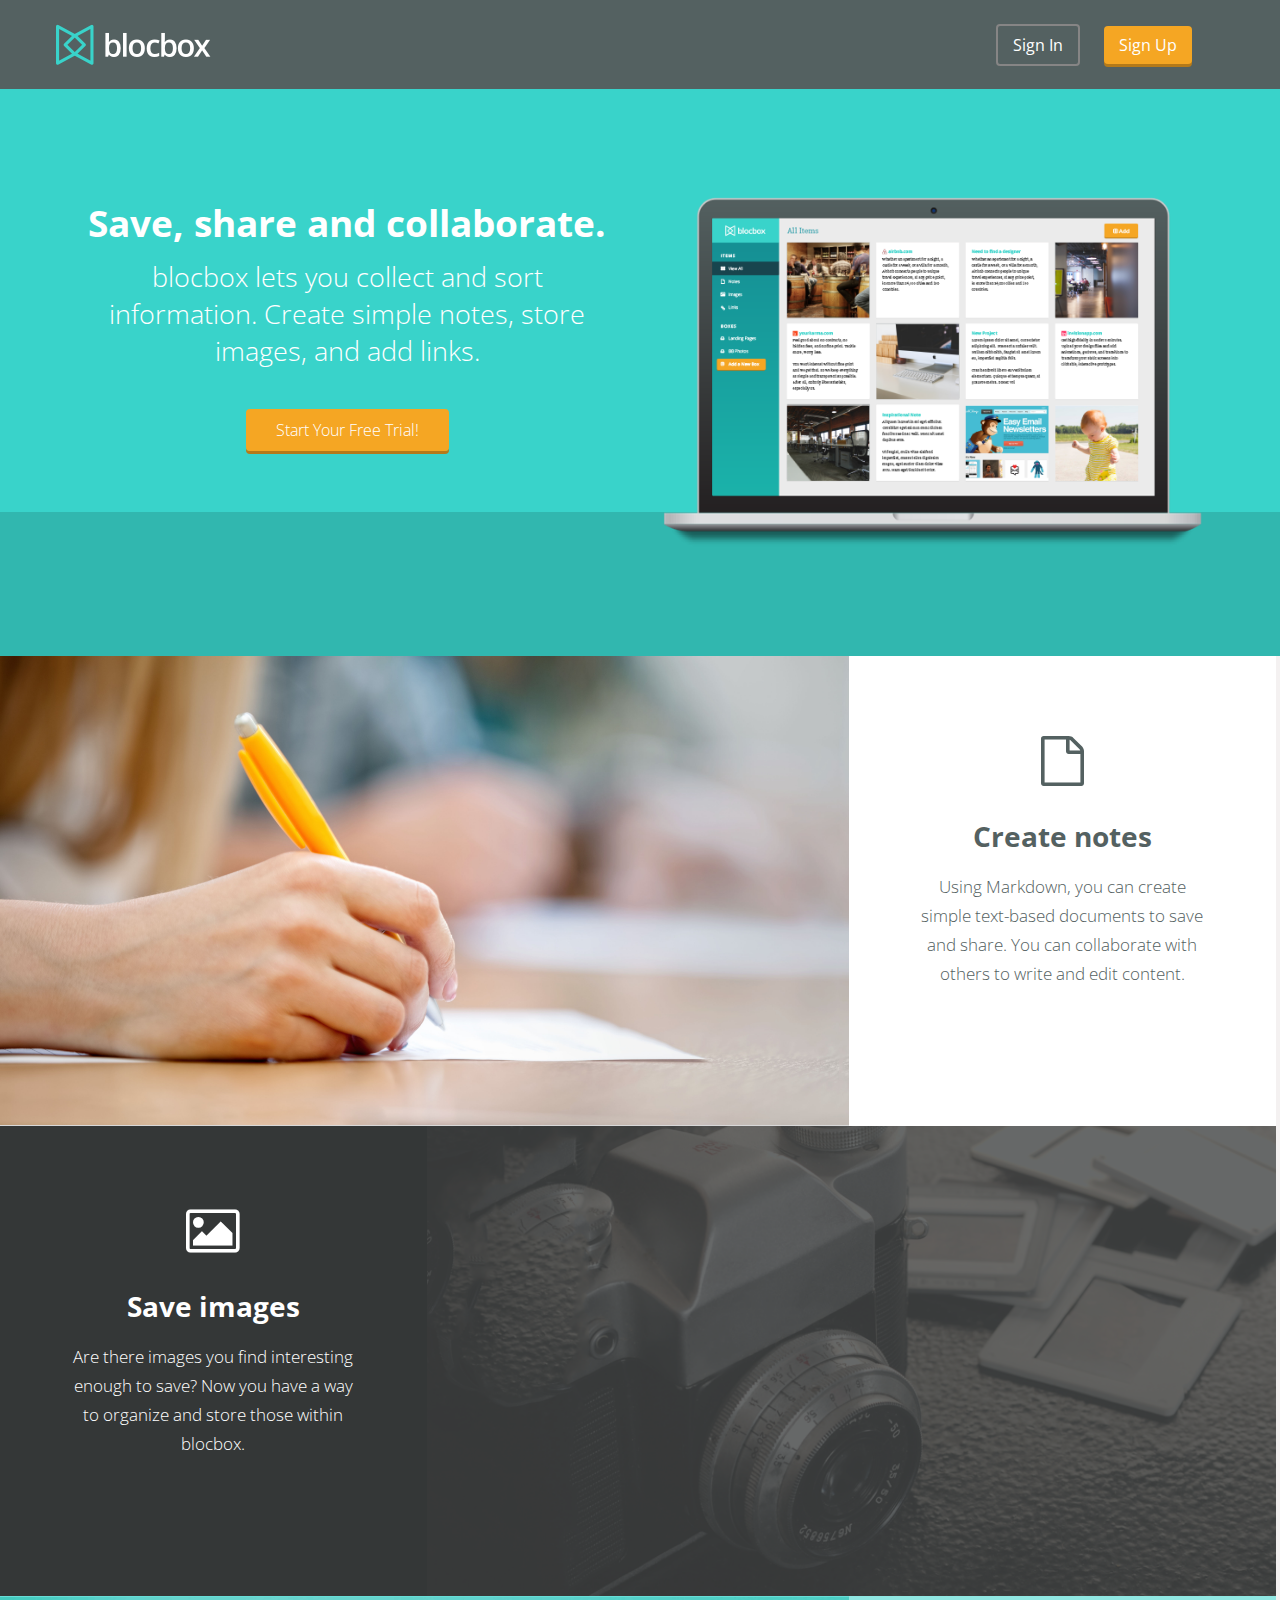
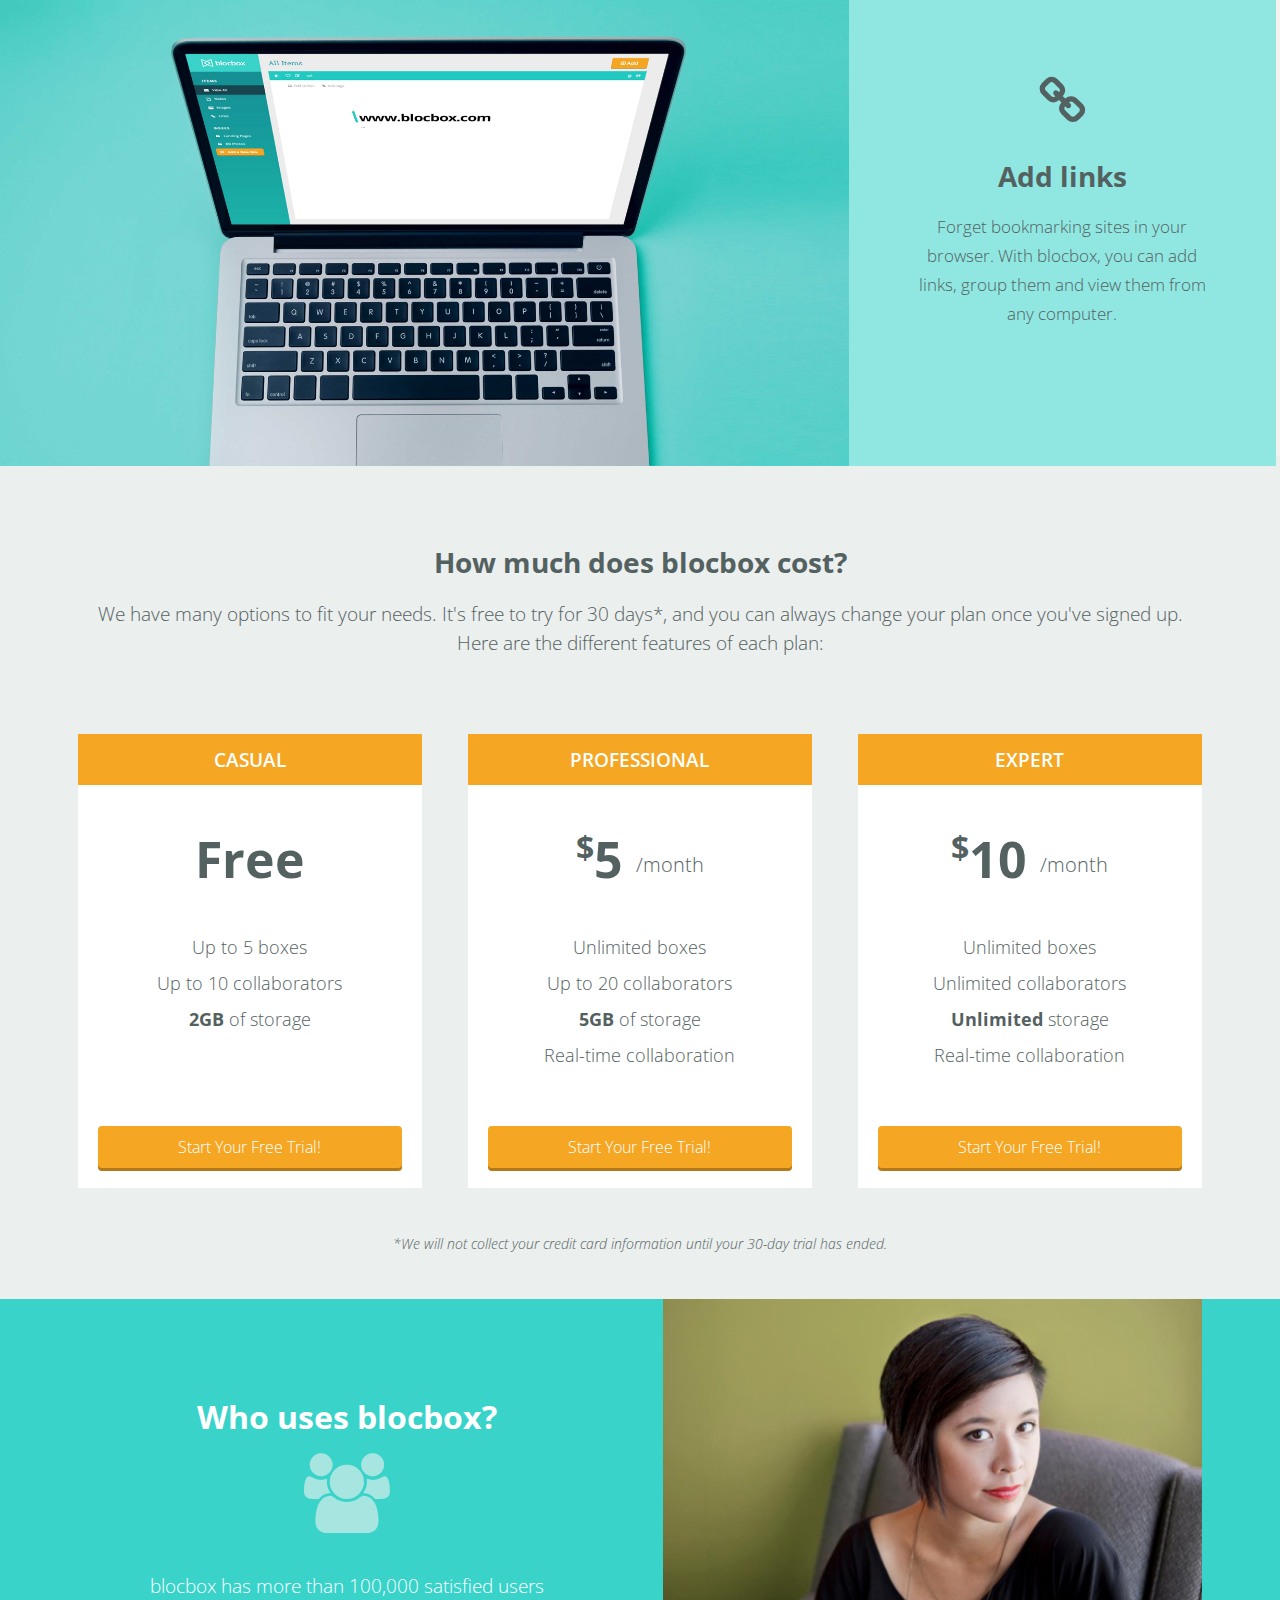
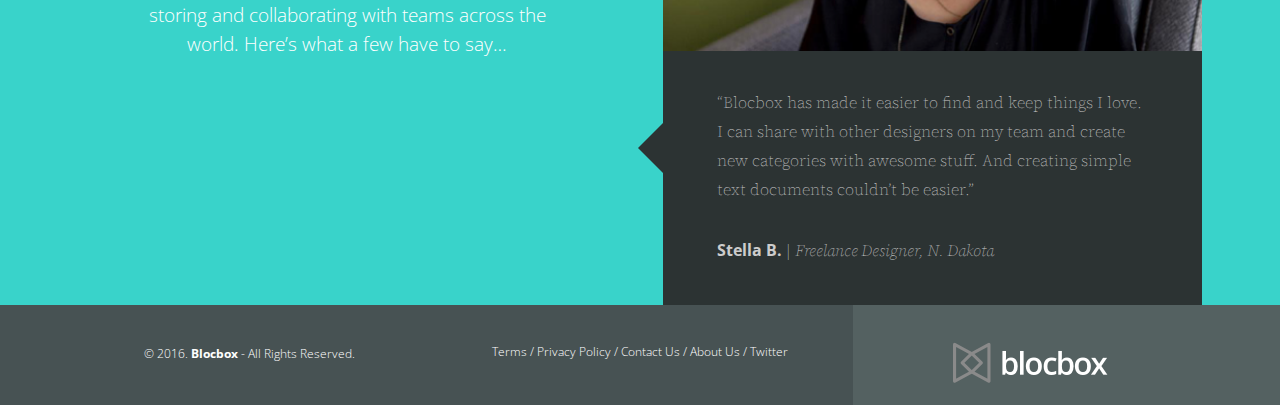
<file: index.html>
<!DOCTYPE html>
 <html lang="en-us">
 <head>
   <meta http-equiv="X-UA-Compatible" content="IE=Edge">
   <meta name="viewport" content="width=device-width, initial-scale=1">
   <meta charset="UTF-8">
   <title>Save, share and collaborate | Blocbox</title>

     <!-- Google Fonts -->
<link href='https://fonts.googleapis.com/css?family=Source+Serif+Pro:100,400,600,700|Open+Sans:400,300,300italic,400italic,600,600italic,700,700italic' rel='stylesheet' type='text/css'>

    <!--CSS -->
   <link rel="stylesheet" href="css/normalize.css">
   <link rel="stylesheet" href="css/style.css">
   <link rel="stylesheet" href="css/font-awesome.css">
   <link rel="stylesheet" href="css/animate.css">

 </head>

 <body>
  <header>
    <div class="navbar">
      <nav class="container">
      <a href="index.html" class="logo"><img src="images/logo.png" alt="Blocbox" /></a>
        <div class="menu">
        <ul>
         <li class="btn-outline"><a href="dashboard.html">Sign In</a></li>
         <li class="btn-orange"><a href="signup.html">Sign Up</a></li>
        </ul>
        </div>
      </nav>
    </div>

    <div class="container hero">
      <div class="one-half">
        <h1 class="animated inifinite fadeIn">Save, share and collaborate.</h1>
        <p>blocbox lets you collect and sort information. Create simple notes, store images, and add links.</p>
        <a href="signup.html" class="btn">Start Your Free Trial!</a>
      </div>
      <div class="one-half">
        <img src="images/dashboard.png" alt="Blocbox" />
      </div>
    </div>
  </header>

<main role="main">

   <!-- Benefits -->
<section class="benefits">
  <div class=" call-out notes">
  </div>
  <div class=" call-out-short white"> 
    <i class="fa fa-file-o"></i>
    <h2>Create notes</h2>
    <p>Using Markdown, you can create simple text-based documents to save and share. You can collaborate with others to write and edit content.</p>
  </div>
  <div class=" call-out-short grey">  
    <i class="fa fa-picture-o"></i>
    <h2>Save images</h2>
    <p>Are there images you find interesting enough to save? Now you have a way to organize and store those within blocbox.</p>
  </div>
  <div class=" call-out images">
  </div>
  <div class=" call-out tile links">
  </div>
  <div class=" call-out-short green"> 
    <i class="fa fa-link"></i>
    <h2>Add links</h2>
    <p>Forget bookmarking sites in your browser. With blocbox, you can add links, group them and view them from any computer.</p>
  </div>
</section>


 <!-- Pricing -->
 <section class="pricing">
   <div class="container">
     <h2>How much does blocbox cost?</h2>
     <p>We have many options to fit your needs. It's free to try for 30 days*, and you can always change your plan once you've signed up. <br/>Here are the different features of each plan:</p>
   </div>
   <ul class="container">
     <li class="one-third">
       <div class="box">
         <h3>Casual</h3>
         <h4>Free</h4>
         <ul>
           <li>Up to 5 boxes</li>
           <li>Up to 10 collaborators</li>
           <li><strong>2GB</strong> of storage</li>
         </ul>
         <a href="signup.html" class="btn">Start Your Free Trial!</a>
       </div>
     </li>
     <li class="one-third">
      <div class="box">
        <h3>Professional</h3>
        <h4><span>$</span>5 <span class="month">/month</span></h4>
        <ul>
          <li>Unlimited boxes</li>
          <li>Up to 20 collaborators</li>
          <li><strong>5GB</strong> of storage</li>
          <li>Real-time collaboration</li>
        </ul>
        <a href="signup.html" class="btn">Start Your Free Trial!</a>
      </div>
    </li>
    <li class="one-third">
      <div class="box">
        <h3>Expert</h3>
        <h4><span>$</span>10 <span class="month">/month</span></h4>
        <ul>
          <li>Unlimited boxes</li>
          <li>Unlimited collaborators</li>
          <li><strong>Unlimited</strong> storage</li>
          <li>Real-time collaboration</li>
        </ul>
        <a href="signup.html" class="btn">Start Your Free Trial!</a>
      </div>
    </li>
   </ul>

  <div class="container">
    <p class="small">*We will not collect your credit card information until your 30-day trial has ended.</p>
  </div>

 </section>

 <!-- Testimonials -->
 <section class="testimonials">
   <div class="container testimonials">
      <div class="one-half">
        <h1 class="animated inifinite fadeIn">Who uses blocbox?</h1>
        <i class="fa fa-users"></i>
        <p>blocbox has more than 100,000 satisfied users storing and collaborating with teams across the world. Here’s what a few have to say…</p>
     </div>

     <div class="one-half">    
       <div class="quote"> 
         <div class="arrow-left">
         </div>
         <img src="images/testamonial_01.png" alt="Stella" />            
         <p>“Blocbox has made it easier to find and keep things I love. I can share with other designers on my team and create new categories with awesome stuff. And creating simple text documents couldn’t be easier.”</p>
         <p><span>Stella B.</span> | <em>Freelance Designer, N. Dakota</em></p>
       </div>
     </div>
   </div>
 </section>

 </main>

 <!-- Footer -->
 <footer>
   <div class="container footer-nav-block">
       <div class="left-footer-block one-third">
         <p class="copyright-block">&copy; 2016. <strong>Blocbox</strong> - All Rights Reserved.</p>
       </div>
       <nav class="link-block middle-footer-block one-third">
         <ul>
           <li><a href="">Terms</a></li> /
           <li><a href="">Privacy Policy</a></li> /
           <li><a href="">Contact Us</a></li> /
           <li><a href="">About Us</a></li> /
           <li><a href="">Twitter</a></li>
         </ul>
       </nav>
       <div class="right-footer-block one-third">
         <img class="logo" src="images/footer-logo.png" alt="Blocbox" />
       </div>
   </div>
 </footer>


 </body>

 </html>
</file>
<file: css/style.css>
html, body{
   overflow-x: hidden;
 }
 body {
   font-family: "Open Sans", Helvetica, Arial, sans-serif;
   color:#546161;
   background-color:#F4F1F1;
 }
 h1, h2, h3, h4, h5, h6 {
   font-family: "Open Sans", Helvetica, Arial, sans-serif;
 }
 h2 {
   font-size:28px;
   font-weight: bold;
   margin-bottom: 5px;
 }
 p {
   font-size:16px;
   line-height: 26px;
   font-weight: 100;
 }
 ul {
  list-style-type: none;
 }

/* GRID */

 .container {
   margin: auto;
   padding-left:10px;
   padding-right:10px;
   position: relative;
 }
 .container:before,
 .container:after {
   content: " ";
   display: table;
 }
 .container:after {
   clear: both;
 }
 .one-half, .one-third, .one-fourth {
   width:96%;
   float:left;
   position:relative;
   min-height: 1px;
   margin:0 2%;
 }

 /* HEADER */

.navbar {
  background-color: #546161;
}
.menu {
   display:inline-block;
   margin:.5em 2% 20px;
}
header {
   color:#FFFFFF;
   background: #39D3CA;
   background-image: linear-gradient(to bottom,
        #39D3CA 0%, #39D3CA 78%, #31B7AF 78%, #31B7AF 100%);
 }
 header nav {
   padding:1em 0 .18em;
 }
 header nav img {
   display:block;
   margin:auto;
   padding:.5em 0 .18em;
 }
 header nav ul {
   display:inline;
   text-align: right;
   float:right;
   margin:0;
 }
 header nav ul > li {
   list-style-type: none;
   display: inline-block;
   margin:0 10px;
 }
 header nav ul > li.btn-outline {
   padding: 8px 15px;
   border: 2px solid #868585;
   border-radius: 4px;
 }
 header nav ul > li.btn-outline:hover {
   background:#6A7677;
 }
 header nav ul > li.btn-orange {
   padding: 8px 15px;
   border-radius: 4px;
   background:#F5A623;
   box-shadow: 0px 3px 0px 0px #B47A1A;
 }
 header nav ul > li.btn-orange:hover {
   background:#F7B850;
 }
 header nav ul > li > a {
   color:#FFFFFF;
   text-decoration: none;
 }
 header nav ul > li.btn-orange:hover > a {
   color:#FFFFFF;
 }
 header .hero {
   text-align: center;
 }
 header .hero h1 {
   font-size:30px;
   font-weight: bold;
   margin:20% 0 0;
 }
 header .hero p {
   font-size: 18px;
   line-height: 30px;
   font-weight: 200;
   margin:10px 10px 50px;
 }
 header .hero img {
   margin:20% auto 5%;
   width:100%;
 }


 /* BUTTONS */

  .btn {
   border-radius: 4px;
   color:#FFFFFF;
   font-weight: 100;
   text-decoration: none;
   background: #F5A623;
   box-shadow: 0px 3px 0px 0px #B47A1A;
   padding:10px 30px;
 }

.btn-dash {
   padding:5px 10px;
   margin-left:5%;
   margin-right:5%;
   border-radius: 4px;
   background: #F5A623;
   box-shadow: 0px 3px 0px 0px #B47A1A;

 }

 .btn-dash a{
   color:#FFFFFF;
   font-weight: 100;
   text-decoration: none;

 }

 /* BENEFITS */

  .benefits {
    height:1250px;
  }
  .call-out {
    float: left;
    text-align: center;
    width: 66.3333%;
    min-height: 350px;
    padding-top:70px;
  }
  .call-out-short {
    float: left;
    text-align: center;
    width: 33.3333%;
    min-height: 350px;
    padding-top: 70px;
  }
  .notes {   
    background: #cccccc;   
    background-image: url(../images/notes.png);
    background-size:cover;
  }
  .images {   
    background: #343737;   
    background-image: url(../images/images.png);
    background-size:cover;
  }
 .links {   
    background: #6FDED8;   
    background-image: url(../images/links.png);
    background-size:cover;
  }
 .white {
    background: #fff; 
    color:#546161;
    font-size:50px;
    margin:0;
    vertical-align: middle;
  }
.grey {
    background: #343737;
    color:#fff;
    font-size:50px;
    margin:0;
    vertical-align: middle;  
  }
  .green {
    background: #90E7E2; 
    color:#546161;
    font-size:50px;
    margin:0;
    vertical-align: middle;  
  }
  .benefits p{
    padding-left:20px;
    padding-right:20px;
  }

 /*PRICING*/

 .pricing {
   background: #EBEFEE; 
   text-align: center;
   padding:4em 0 2em;
 }
 .pricing h2, .pricing p {
   color:#546161;
 }
 .pricing ul {
   margin:0 auto;
   padding:2em 0;
 }
 .pricing ul li {
   list-style-type: none;
 }
 .box {
   padding:0 15px 15px;
   background: #FFFFFF;
   min-height: 439px;
   position: relative;
   margin-top: 25px;
 }

 .box h3 {
   font-family: "Open Sans", Helvetica, Arial, sans-serif;
   color:#fff;
   font-weight: 600;
   text-transform: uppercase;
   background: #F5A623;
   left:0;
   right:0;
   top:0;
   text-align: center;
   margin:0 -15px 40px;
   padding:13px 0;
 }

 .box h4 {
   font-size:50px;
   font-weight: bold;
   margin:40px 0 10px;
   color:#546161;
 }
 .box h4 span {
   font-size:32px;
   vertical-align: top;
 }
 .box h4 span.month {
   font-family: "Open Sans", Helvetica, Arial, sans-serif;
   font-weight: 200;
   color:#546161;
   font-size:20px;
   vertical-align: middle;
 }
 .box ul li {
   font-size:18px;
   margin-bottom:12px;
   font-weight: 100;
 }
  .box .btn {
   position:absolute;
   bottom:20px;
   left:20px;
   right:20px;
 }
 .small {
   font-size: 14px;
   color: #FEFEFE;
   line-height: 19px;
   font-style:italic;
 }

/* TESTIMONIALS */

 .testimonials {
    background-color: #39D3CA;
    text-align: center;
    color:#fff;
 }
 .testimonials h2 {
    color:#3498DB;
 }
  .testimonials p {
    width:80%;
    margin:2em auto;
 }
 .testimonials img {
    width:100%;
 }
 .testimonials h1{
   margin-top: 1em;
 }
 .testimonials p.name {
   float: left;
   display: inline-block;
   text-align: left;
   font-size:13px;
   margin-top: 30px;
 }
 .testimonials i {
   color:#A7E5E1;
   font-size:80px;
   margin:0;
   vertical-align: middle;
 }
 .arrow-left {
   top: 70%;
   position: absolute;
   border-top: 25px solid transparent;
   border-bottom: 25px solid transparent; 
   border-right:25px solid #2C3333; 
   margin-left: -25px;
}
 .quote {
  background-color:#2C3333;
  padding-bottom:.5em;
  margin-bottom:0;
 }
 .quote p {
  text-align: left;
  font-family: "Source Serif Pro", Helvetica, Arial, sans-serif;
  font-size: 16px;
  line-height:29px;
  color:#ccc;
 }
 .quote p span {
  font-family:"Open Sans", Helvetica, Arial, sans-serif;
  font-weight:bold;
 }

 /*FOOTER*/

 footer {
   background-color: #546161;
   background-image: linear-gradient(to top,
      #546161 0%, #546161 50%, #546161 50%, #546161 100%);
   color: #FFFFFF;
   height: 150px;
   overflow: hidden;
 }
 footer p, footer nav ul {
   font-size:12px;
   font-weight:100;
   text-align: center;
   margin: 10px auto 0;
 }
 footer nav ul li {
   list-style-type: none;
   display: inline;
 }
 footer nav ul li a {
   color:#FFFFFF;
   text-decoration: none;
   line-height: 26px;
 }
 footer .logo{
   padding: 2.35em 0;
   margin: 0 auto;
   display: block;
 }

 /*DASHBOARD*/

.dashboard {
  background:#148C92;
}
 .left-nav {
   height: 100%;
   width:280px;
   position: absolute;
   -webkit-transition: all 0.3s ease-in-out;
   -moz-transition: all 0.3s ease-in-out;
   -o-transition: all 0.3s ease-in-out;
   transition: all 0.3s ease-in-out;
   transform: translate(-280px,0);
     -webkit-transform: translate(-280px,0); /** Chrome & Safari **/
     -o-transform: translate(-280px,0); /** Opera **/
     -moz-transform: translate(-280px,0); /** Firefox **/
 }

  .left-nav.open {
    background:#148C92;
   display:block;
   width:280px;
   -webkit-transition: all 0.3s ease-in-out;
   -moz-transition: all 0.3s ease-in-out;
   -o-transition: all 0.3s ease-in-out;
   transition: all 0.3s ease-in-out;
   transform: translate(0,0);
     -webkit-transform: translate(0,0); /** Chrome & Safari **/
     -o-transform: translate(0,0); /** Opera **/
     -moz-transform: translate(0,0); /** Firefox **/
     z-index: 100;
 }
 .hamburger {
   position:absolute;
   z-index: 1000;
   background:#195F66;
   color:#FFF;
   text-decoration: none;
   font-size: 22px;
   padding: 10px 15px;
   border-radius: 4px;
   left: 5px;
   top: 15px;
 }

  .left-nav .site-logo {
   padding:20px 0;
   background:#39D3CA;
   display:block;
   text-align: center;
 }
 .left-nav .items {
   margin: 0 0 0 6%;
 }
 .left-nav .items p {
   font-weight: 600;
   text-transform: uppercase;
   font-size: 12px;
   color: #E2E2E2;
   line-height: 15px;
 }
 .activepage {
  background-color: #195F66;
  padding: 10px 10px 10px 6%;
}
 .left-nav .items ul {
   margin:0 0 40px;
   padding:0;
 }
 .left-nav .items ul li {
   list-style-type: none;
   padding: 10px 10px 10px 6%;
   margin:0 0 0 -6%;
 }

 .left-nav .items ul li a {
   color:#FFFFFF;
   text-decoration: none;
   font-weight: 100;
 }
  .left-nav .items ul li:hover {
   color:#FFFFFF;
   text-decoration: none;
  font-weight: 100;
  background-color: #195F66;
  padding: 10px 10px 10px 6%;
  margin:0 0 0 -6%;
 }
 .left-nav .items ul li a i {
   width:16px;
   text-align: center;
   margin-right:8px;
 }

/* LEFT NAVBAR SETTINGS */
 .left-nav .settings {
   position:absolute;
   background:#18454E;
   width:100%;
   bottom:0;
   left:0;
   right:0;
   padding:10px 0;
 }
 .left-nav .settings img {
   height:35px;
   width:35px;
   border-radius: 50%;
   margin-left:10px;
   display: inline-block;
 }
 .left-nav .settings p {
   display: inline-block;
   vertical-align: top;
   padding-top: 8px;
   font-weight: 400;
   margin:0 0 0 10px;
   color:#FFFFFF;
   font-size:14px;

 }

 .left-nav .settings a {
   color:#FFFFFF;
   text-decoration: none;
   text-align: right;
   margin:0px 15px 0px ;
 }


 /* CONTENT */
 .content {
   padding:6em 1% 1.5em;
   float:right;
   width:98%;
   position: relative;
 }
 .content .header {
   margin:0 1% 20px;
 }
 .content .header h1 {
   font-family: "Open Sans", Helvetica, Arial, sans-serif;
   font-weight: 400;
   margin:0 0 30px;
   font-size: 28px;
   color: #535E5D;
   line-height: 44px;
   float: left;
   display:inline-block;
 }
 .content .header > a {
   float:right;
 }
 .content-item {
   width:96%;
   margin:0 2% 25px;
   float:left;
   display:block;
 }

  .item-box {
   height:230px;
   background: #FFFFFF;
   box-shadow: 0px 1px 3px 0px rgba(0,0,0,0.10);
   position: relative;
   overflow: hidden;
   padding:25px;
 }

 .item-box > img {
   position:absolute;
   height:140%;
   width:auto;
   top:0;
   left:0;
   right:0;
 }
 .item-box h2 {
   font-family: 'open Sans', Helvetica, Arial, sans-serif;
   font-weight: 600;
   font-size: 16px;
   line-height: 18px;
   margin:0;
   color:#39D3CA;
 }
 .item-box h2 a {
   color: #39D3CA;
   text-decoration: none;
 }
 .item-box h2 img {
   width:16px;
   height:16px;
   position:relative;
   top:2px;
   margin-right:5px;
 }
 .item-box p {
   font-family: 'Source Serif Pro', Helvetica, Arial, sans-serif;
   font-size: 14px;
   color: #848282;
   line-height: 22px;
   margin:10px 0 0;

 }

 /*item hover*/

  .edit{
   opacity: 1;
   height:50px;
   background-color:#353534;
   z-index:100;
   position:absolute;
   bottom:0;
   left:0;
   right:0;
   display:block;
 }

 .item-box > .edit{
   opacity: 0;
   height:50px;
   background-color:#353534;
   z-index:100;
   position:absolute;
   bottom:0;
   left:0;
   right:0;
   display:block;
 }

  .item-box:hover > .edit{
   opacity: 1;
   height:50px;
   background-color:#353534;
   z-index:100;
   position:absolute;
   bottom:0;
   left:0;
   right:0;
   display:block;
 }

 .edit img {
   height:30px;
   width:30px;
   border-radius: 50%;
   margin-right:10px;
   float:right;
   margin-top:10px;
 }

  .edit ul{
   list-style-type:none;
   display:inline;
   margin: 0;
   padding: 0;
 }

 .edit li{
  float:left;
  margin:12px 3px 0 14px;
}

 .edit li a{
  display:block;
  text-decoration:none;
  color:#39D3CA;
  font-size:20px;
}

 /*Media Queries*/

 @media (min-width: 320px) {
    .container {
     width: 310px;
   }
    .one-third {
     width:96%;
   }  
    .one-half {
     width:96%;
   }
    .call-out {
     display:none;
   }
    .call-out-short {
     width:100%;
   }
    .quote {
     margin:auto;
   }
     footer{
       background-color: #546161;
        background-image: linear-gradient(to top,
          #546161 0%, #546161 33.33337%, #475253 33.33337%, #475253 100%);
        height: 220px;
   }
    footer p, footer nav ul{
     padding: 1em 0;
     text-align: center;
   }
    .arrow-left{
      display:none;
    }
 
 }

 @media (min-width: 480px) {
     .container {
     width: 475px;
   }
     .container {
      padding-left:15px;
      padding-right:15px;
     }
     .one-third {
     width:96%;
   }
     .one-half {
     width:96%;
   }
     .menu {
     float:right;
   }
     header nav img {
     float:left;
     padding-bottom:0;
   }
     .content {
     padding:1.5em 1%;
     float:right;
     width:90%;
     position: relative;
   }
     .content-item {
     width:46%;
     margin:0 2% 25px;
     float:left;
     display:block;
   }

 }

  @media (min-width: 768px) {
     .container {
     width: 760px;
   }
    .one-third {
     width:29.33333%;
   }
    .one-half {
     width:92%;
   }
     footer{
     background-color: #546161;
     background-image: linear-gradient(to left,
        #546161 0%, #546161 33.33337%, #475253 33.33337%, #475253 100%);
     height: 105px;
   }
     footer p, footer nav ul{
     padding: 2em 0;
     text-align: center;
   }
    .benefits p {
     font-size:14px;
     padding:0 2em;
   }
     .call-out {
     display:block;
   } 
     .call-out-short {
     width:33.3333%;
   }
    .quote {
      margin:auto;
   }
   .content {
     padding:1.5em 5%;
     float:right;
     width:90%;
     position: relative;
   }
   .content > .container {
     width:700px;
   }
   .content-item {
     width:31.33333%;
     margin:0 1% 25px;
   }
    header .hero h1 {
   font-size:37px;
   font-weight: bold;
   margin:20% 0 0;
 }
 header .hero p {
   font-size: 27px;
   line-height: 37px;
   font-weight: 200;
   margin:10px 10px 50px;
 }
  .testimonials h1{
   margin-top: 3em;
 }
    h1 {
  font-size: 2em;
}

 }
 
@media (min-width: 992px) {
     .container {
     width: 980px;
  }
     .hero {
     padding-bottom:6%;
  }
     .one-half {
     width:46%;
  }
    .one-third {
     width:29.33333%;
  }
     .one-fourth {
     width:21%;
  }
     .call-out-short {
     width:33.3333%;
  }
    footer{
       background-color: #546161;
       background-image: linear-gradient(to left,
         #546161 0%, #546161 33.33337%, #475253 33.33337%, #475253 100%);
       height: 100px;
  }
    .benefits p {
     font-size:17px;
     padding:0 2em;
  }
   .arrow-left{
      display:block;
    }
   .content {
     padding:1.5em 1%;
     float:right;
     width:83.33333333%;
     position: relative;
   }
   .content > .container {
     width:auto;
   }
   .content-item {
     width:23%;
     margin:0 1% 25px;
   }  
    .left-nav {
     height: 100vh;
     width:14.66666667%;
     color:#FFFFFF;
     background: #148C92;
     background-image: linear-gradient(206deg, #148C92 0%, #1BB7AD 94%);
     float:left;
     position: fixed;
     display:block;
     transform: translate(0,0);
     -webkit-transform: translate(0,0); /** Chrome & Safari **/
     -o-transform: translate(0,0); /** Opera **/
     -moz-transform: translate(0,0); /** Firefox **/
   }
   .left-nav.open {
     width:14.66666667%;
     transform: translate(0,0);
     -webkit-transform: translate(0,0); /** Chrome & Safari **/
     -o-transform: translate(0,0); /** Opera **/
     -moz-transform: translate(0,0); /** Firefox **/
   }

   h1 {
  margin: .5em 0;
}
p {
    font-size: 19px;
    line-height: 29px;
    font-weight: 100;
}
   .hamburger {
     display:none;
   }
}

 @media (min-width: 1200px) {
     .container {
      width: 1170px;
   }
     .call-out-short {
      min-height:400px;
   }
     .call-out {
      min-height:400px;
   }
     .benefits p {
     font-size:17px;
     padding:0 4em;
   }
   .benefits {
    height:1400px;
  }

 }

 @media (min-width: 1920px) {
     .container {
     width: 1800px;
   }
     .call-out-short {
     width:33.3333%;
   }
     .benefits p {
     font-size:17px;
     padding:0 2em;
   }
     header .hero p {
     font-size: 37px;
     line-height: 47px;
     font-weight: 200;
   }
     header .hero h1 {   
     margin:20% 50px 50px;
   }
 }
</file>
